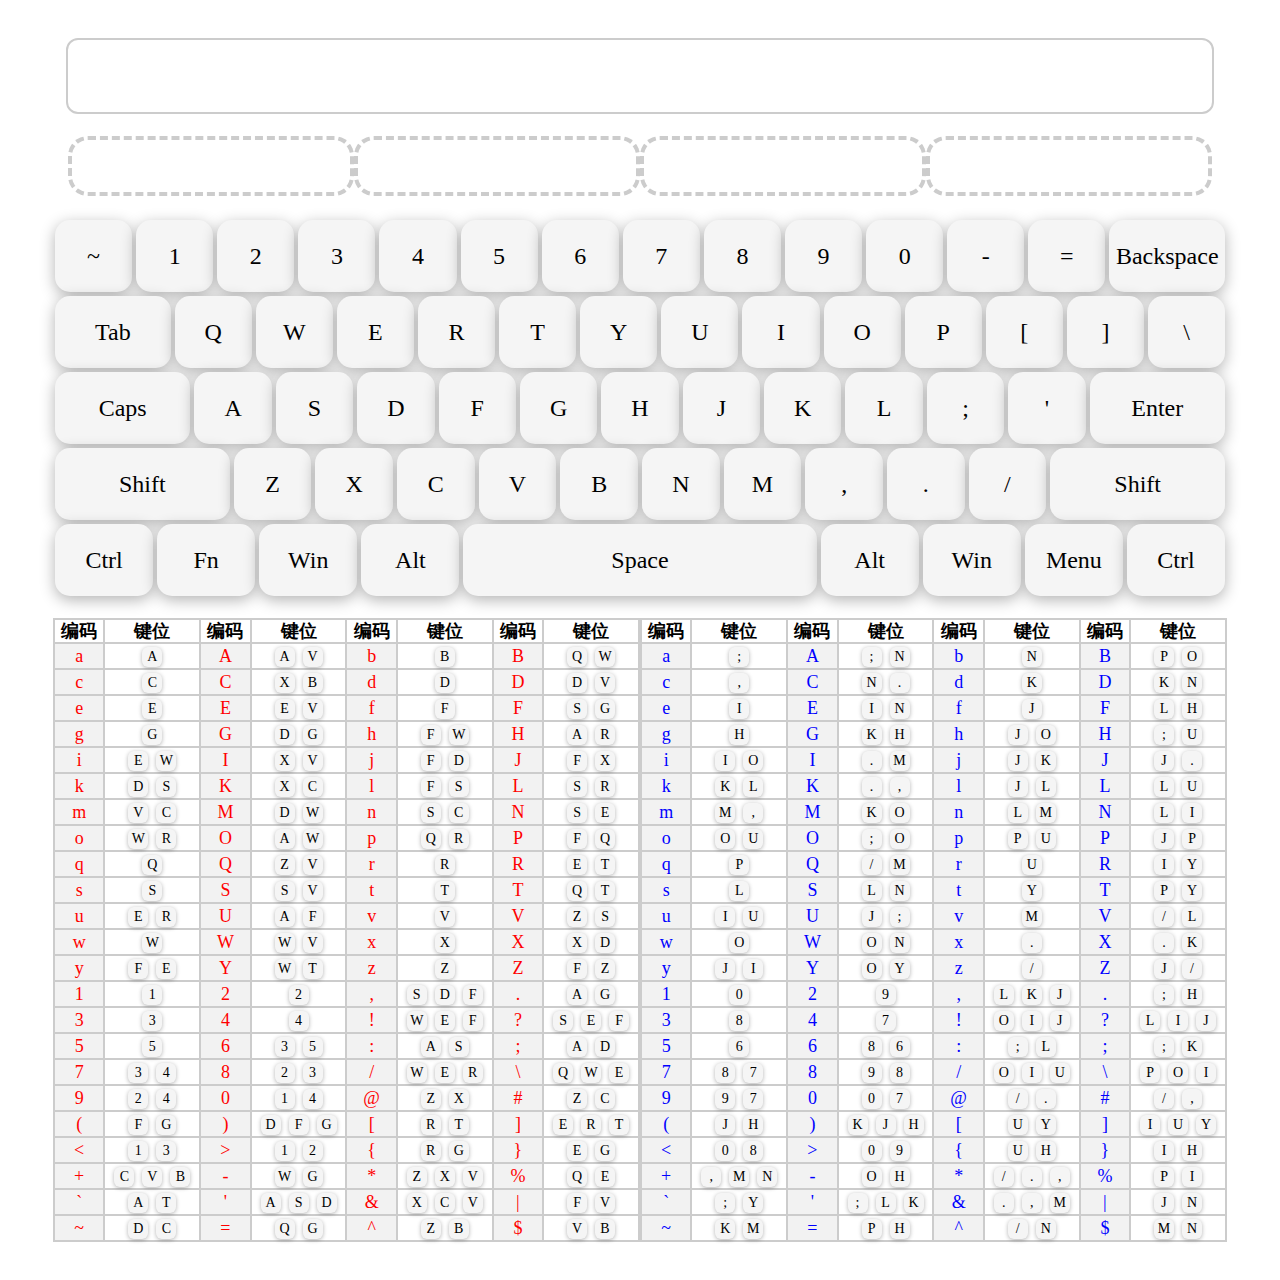
<file: practice/index.html>
<!DOCTYPE html>
<html lang="en">
<head>
    <meta charset="UTF-8">
    <title>猫师自然码并击</title>
</head>
<link href="./css/index.css" rel="stylesheet"/>
<link href="./css/input.css" rel="stylesheet"/>
<link href="./css/show.css" rel="stylesheet"/>
<link href="./css/keyboard.css" rel="stylesheet"/>
<link href="./css/table.css" rel="stylesheet"/>
<link href="./css/alert.css" rel="stylesheet"/>
<body>
<!-- 输入框 -->
<div class="input" onclick="openSetting()">
    <span class="after" id="after"></span>
    <span class="current" id="current"></span>
    <span class="before" id="before"></span>
</div>
<!-- 显示区 -->
<div class="show">
    <div class="item"></div>
    <div class="item"></div>
    <div class="item"></div>
    <div class="item"></div>
</div>
<!-- 键盘 -->
<div class="keyboard">
    <ul class="keys">
        <li style="flex: 4">~</li>
        <li class="letter" id="1" style="flex: 4">
            <div>1</div>
        </li>
        <li class="letter" id="2" style="flex: 4">
            <div>2</div>
        </li>
        <li class="letter" id="3" style="flex: 4">
            <div>3</div>
        </li>
        <li class="letter" id="4" style="flex: 4">
            <div>4</div>
        </li>
        <li class="letter" id="5" style="flex: 4">
            <div>5</div>
        </li>
        <li class="letter" id="6" style="flex: 4">
            <div>6</div>
        </li>
        <li class="letter" id="7" style="flex: 4">
            <div>7</div>
        </li>
        <li class="letter" id="8" style="flex: 4">
            <div>8</div>
        </li>
        <li class="letter" id="9" style="flex: 4">
            <div>9</div>
        </li>
        <li class="letter" id="0" style="flex: 4">
            <div>0</div>
        </li>
        <li style="flex: 4">-</li>
        <li style="flex: 4">=</li>
        <li style="flex: 6">Backspace</li>
    </ul>
    <ul class="keys">
        <li style="flex: 6">Tab</li>
        <li class="letter" id="q" style="flex: 4">
            <div>Q</div>
        </li>
        <li class="letter" id="w" style="flex: 4">
            <div>W</div>
        </li>
        <li class="letter" id="e" style="flex: 4">
            <div>E</div>
        </li>
        <li class="letter" id="r" style="flex: 4">
            <div>R</div>
        </li>
        <li class="letter" id="t" style="flex: 4">
            <div>T</div>
        </li>
        <li class="letter" id="y" style="flex: 4">
            <div>Y</div>
        </li>
        <li class="letter" id="u" style="flex: 4">
            <div>U</div>
        </li>
        <li class="letter" id="i" style="flex: 4">
            <div>I</div>
        </li>
        <li class="letter" id="o" style="flex: 4">
            <div>O</div>
        </li>
        <li class="letter" id="p" style="flex: 4">
            <div>P</div>
        </li>
        <li style="flex: 4">[</li>
        <li style="flex: 4">]</li>
        <li style="flex: 4">\</li>
    </ul>
    <ul class="keys">
        <li style="flex: 7">Caps</li>
        <li class="letter" id="a" style="flex: 4">
            <div>A</div>

        </li>
        <li class="letter" id="s" style="flex: 4">
            <div>S</div>

        </li>
        <li class="letter" id="d" style="flex: 4">
            <div>D</div>

        </li>
        <li class="letter" id="f" style="flex: 4">
            <div>F</div>

        </li>
        <li class="letter" id="g" style="flex: 4">
            <div>G</div>

        </li>
        <li class="letter" id="h" style="flex: 4">
            <div>H</div>

        </li>
        <li class="letter" id="j" style="flex: 4">
            <div>J</div>

        </li>
        <li class="letter" id="k" style="flex: 4">
            <div>K</div>

        </li>
        <li class="letter" id="l" style="flex: 4">
            <div>L</div>

        </li>
        <li class="letter" id=";" style="flex: 4">
            <div>;</div>
        </li>
        <li style="flex: 4">'</li>
        <li style="flex: 7">Enter</li>
    </ul>
    <ul class="keys">
        <li style="flex: 9">Shift</li>
        <li class="letter" id="z" style="flex: 4">
            <div>Z</div>
        </li>
        <li class="letter" id="x" style="flex: 4">
            <div>X</div>
        </li>
        <li class="letter" id="c" style="flex: 4">
            <div>C</div>
        </li>
        <li class="letter" id="v" style="flex: 4">
            <div>V</div>
        </li>
        <li class="letter" id="b" style="flex: 4">
            <div>B</div>
        </li>
        <li class="letter" id="n" style="flex: 4">
            <div>N</div>
        </li>
        <li class="letter" id="m" style="flex: 4">
            <div>M</div>
        </li>
        <li class="letter" id="," style="flex: 4">
            <div>,</div>
        </li>
        <li class="letter" id="." style="flex: 4">
            <div>.</div>
        </li>
        <li class="letter" id="/" style="flex: 4">
            <div>/</div>
        </li>
        <li style="flex: 9">Shift</li>
    </ul>
    <ul class="keys">
        <li style="flex: 5">Ctrl</li>
        <li style="flex: 5">Fn</li>
        <li style="flex: 5">Win</li>
        <li style="flex: 5">Alt</li>
        <li class="letter" id="␣" style="flex: 18">
            <div>Space</div>
        </li>
        <li style="flex: 5">Alt</li>
        <li style="flex: 5">Win</li>
        <li style="flex: 5">Menu</li>
        <li style="flex: 5">Ctrl</li>
    </ul>
</div>
<div class="table">
    <table class="content" id="tableLeft"></table>
    <table class="content" id="tableRight"></table>
</div>
<!-- 设置 -->
<div class="alert" id="alert" onclick="closeSetting()" style="display: none;">
    <div class="setting" onclick="event.stopPropagation();">
        <form class="form" onsubmit="execute(event)">
            <label for="txt">
                <textarea class="text" id="txt" maxlength="4096" placeholder="请输入文本" rows="4"></textarea>
            </label>
            <div class="checkboxes">
                <div class="checkbox">
                    <label>
                        <input checked id="showCode" name="showCode" type="checkbox"><span>显示编码</span>
                    </label>
                </div>
                <div class="checkbox">
                    <label>
                        <input checked id="showDesc" name="showDesc" type="checkbox"><span>显示详情</span>
                    </label>
                </div>
                <div class="checkbox">
                    <label>
                        <input checked id="showKeyboard" name="showKeyboard" type="checkbox"><span>显示键位</span>
                    </label>
                </div>
                <div class="checkbox">
                    <label>
                        <input id="showAuxiliary" name="showAuxiliary" onchange="showAuxiliaryChange()" type="checkbox"><span>辅助编码</span>
                    </label>
                </div>
            </div>
            <div class="radio">
                <label>
                    <input checked disabled name="auxiliary" onclick="auxiliaryValueChange(this)" type="radio" value="1"><span>一级辅</span>
                </label>
                <label>
                    <input disabled name="auxiliary" onclick="auxiliaryValueChange(this)" type="radio" value="2"><span>二级辅</span>
                </label>
                <label>
                    <input disabled name="auxiliary" onclick="auxiliaryValueChange(this)" type="radio" value="3"><span>三级辅</span>
                </label>
            </div>
            <button class="button" type="submit">提&nbsp;交</button>
        </form>
    </div>
</div>
</body>
<script src="./js/data.js"></script>
<script src="./js/keyMap.js"></script>
<script src="./js/fuMap.js"></script>
<script src="./js/table.js"></script>
<script src="./js/index.js"></script>
</html>
</file>
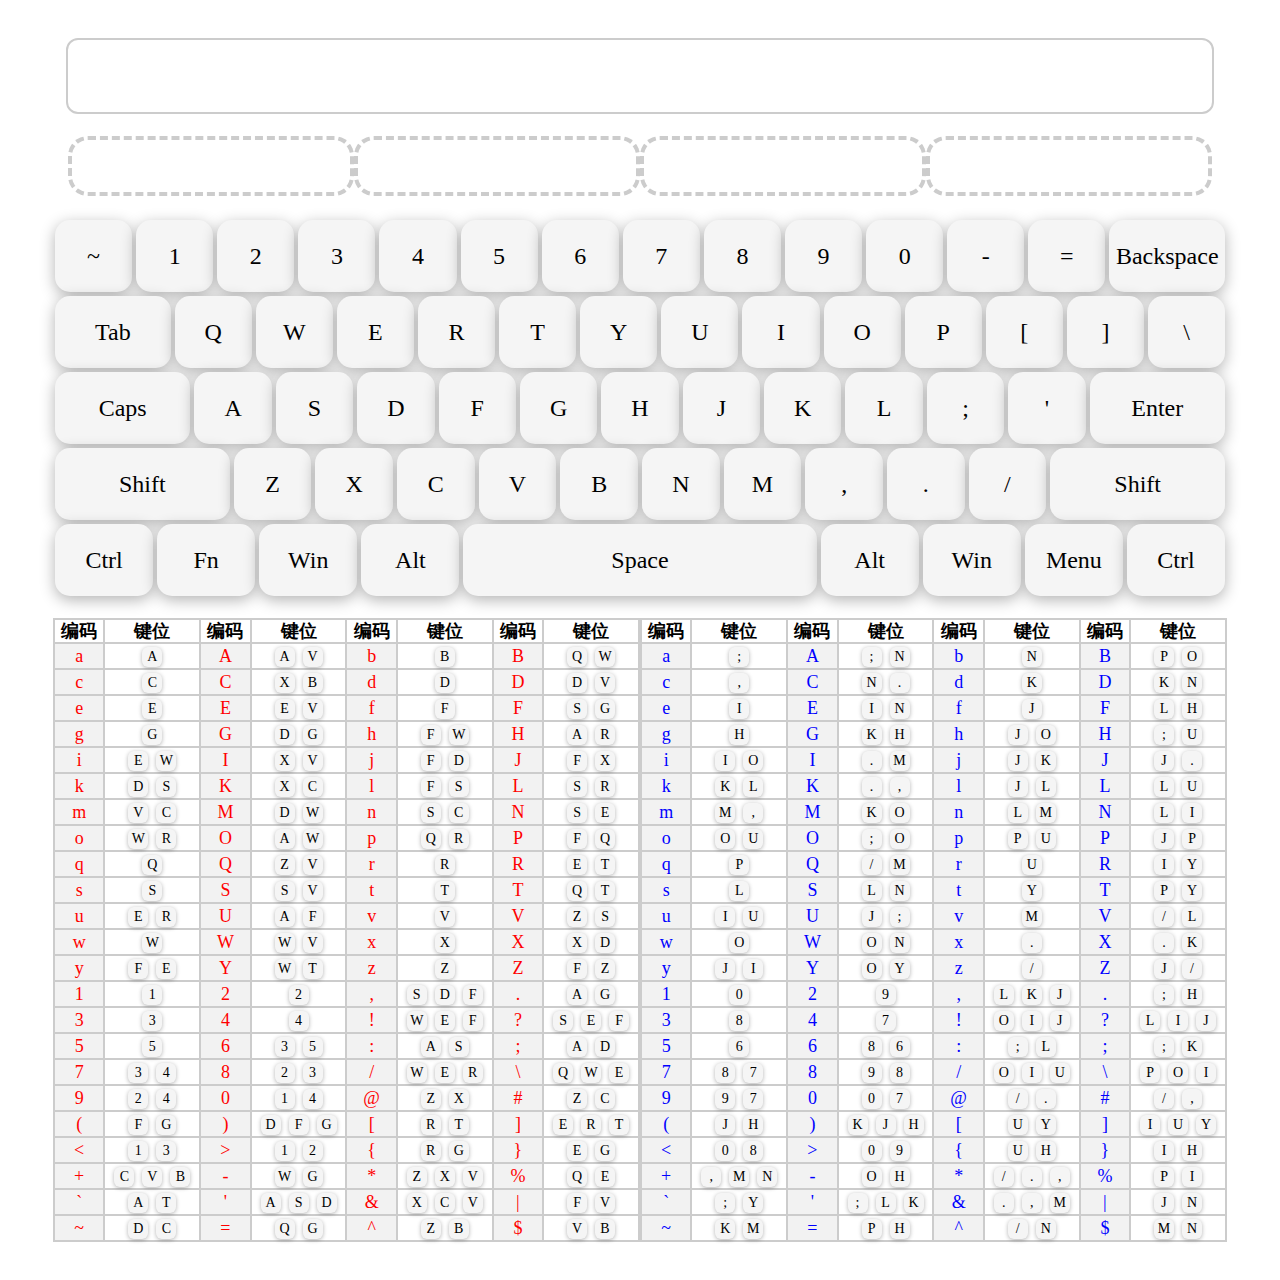
<file: practice/key.html>
<!DOCTYPE html>
<html lang="en">
	<head>
		<meta charset="UTF-8">
		<title>猫师自然码并击</title>
	</head>
	<link href="./css/index.css" rel="stylesheet" />
	<link href="./css/input.css" rel="stylesheet" />
	<link href="./css/show.css" rel="stylesheet" />
	<link href="./css/keyboard.css" rel="stylesheet" />
	<link href="./css/table.css" rel="stylesheet" />
	<link href="./css/alert.css" rel="stylesheet" />
	<body>
		<!-- 输入框 -->
		<div class="input" onclick="openSetting()">
			<span class="after" id="after"></span>
			<span class="current" id="current"></span>
			<span class="before" id="before"></span>
		</div>
		<!-- 显示区 -->
		<div class="show">
			<div class="item"></div>
			<div class="item"></div>
			<div class="item"></div>
			<div class="item"></div>
		</div>
		<!-- 键盘 -->
		<div class="keyboard">
			<ul class="keys">
				<li style="flex: 4">~</li>
				<li class="letter" id="1" style="flex: 4">
					<div>1</div>
				</li>
				<li class="letter" id="2" style="flex: 4">
					<div>2</div>
				</li>
				<li class="letter" id="3" style="flex: 4">
					<div>3</div>
				</li>
				<li class="letter" id="4" style="flex: 4">
					<div>4</div>
				</li>
				<li class="letter" id="5" style="flex: 4">
					<div>5</div>
				</li>
				<li class="letter" id="6" style="flex: 4">
					<div>6</div>
				</li>
				<li class="letter" id="7" style="flex: 4">
					<div>7</div>
				</li>
				<li class="letter" id="8" style="flex: 4">
					<div>8</div>
				</li>
				<li class="letter" id="9" style="flex: 4">
					<div>9</div>
				</li>
				<li class="letter" id="0" style="flex: 4">
					<div>0</div>
				</li>
				<li style="flex: 4">-</li>
				<li style="flex: 4">=</li>
				<li style="flex: 6">Backspace</li>
			</ul>
			<ul class="keys">
				<li style="flex: 6">Tab</li>
				<li class="letter" id="q" style="flex: 4">
					<div>Q</div>
				</li>
				<li class="letter" id="w" style="flex: 4">
					<div>W</div>
				</li>
				<li class="letter" id="e" style="flex: 4">
					<div>E</div>
				</li>
				<li class="letter" id="r" style="flex: 4">
					<div>R</div>
				</li>
				<li class="letter" id="t" style="flex: 4">
					<div>T</div>
				</li>
				<li class="letter" id="y" style="flex: 4">
					<div>Y</div>
				</li>
				<li class="letter" id="u" style="flex: 4">
					<div>U</div>
				</li>
				<li class="letter" id="i" style="flex: 4">
					<div>I</div>
				</li>
				<li class="letter" id="o" style="flex: 4">
					<div>O</div>
				</li>
				<li class="letter" id="p" style="flex: 4">
					<div>P</div>
				</li>
				<li style="flex: 4">[</li>
				<li style="flex: 4">]</li>
				<li style="flex: 4">\</li>
			</ul>
			<ul class="keys">
				<li style="flex: 7">Caps</li>
				<li class="letter" id="a" style="flex: 4">
					<div>A</div>

				</li>
				<li class="letter" id="s" style="flex: 4">
					<div>S</div>

				</li>
				<li class="letter" id="d" style="flex: 4">
					<div>D</div>

				</li>
				<li class="letter" id="f" style="flex: 4">
					<div>F</div>

				</li>
				<li class="letter" id="g" style="flex: 4">
					<div>G</div>

				</li>
				<li class="letter" id="h" style="flex: 4">
					<div>H</div>

				</li>
				<li class="letter" id="j" style="flex: 4">
					<div>J</div>

				</li>
				<li class="letter" id="k" style="flex: 4">
					<div>K</div>

				</li>
				<li class="letter" id="l" style="flex: 4">
					<div>L</div>

				</li>
				<li class="letter" id=";" style="flex: 4">
					<div>;</div>
				</li>
				<li style="flex: 4">'</li>
				<li style="flex: 7">Enter</li>
			</ul>
			<ul class="keys">
				<li style="flex: 9">Shift</li>
				<li class="letter" id="z" style="flex: 4">
					<div>Z</div>
				</li>
				<li class="letter" id="x" style="flex: 4">
					<div>X</div>
				</li>
				<li class="letter" id="c" style="flex: 4">
					<div>C</div>
				</li>
				<li class="letter" id="v" style="flex: 4">
					<div>V</div>
				</li>
				<li class="letter" id="b" style="flex: 4">
					<div>B</div>
				</li>
				<li class="letter" id="n" style="flex: 4">
					<div>N</div>
				</li>
				<li class="letter" id="m" style="flex: 4">
					<div>M</div>
				</li>
				<li class="letter" id="," style="flex: 4">
					<div>,</div>
				</li>
				<li class="letter" id="." style="flex: 4">
					<div>.</div>
				</li>
				<li class="letter" id="/" style="flex: 4">
					<div>/</div>
				</li>
				<li style="flex: 9">Shift</li>
			</ul>
			<ul class="keys">
				<li style="flex: 5">Ctrl</li>
				<li style="flex: 5">Fn</li>
				<li style="flex: 5">Win</li>
				<li style="flex: 5">Alt</li>
				<li class="letter" id="␣" style="flex: 18">
					<div>Space</div>
				</li>
				<li style="flex: 5">Alt</li>
				<li style="flex: 5">Win</li>
				<li style="flex: 5">Menu</li>
				<li style="flex: 5">Ctrl</li>
			</ul>
		</div>
		<div class="table">
			<table class="content" id="tableLeft"></table>
			<table class="content" id="tableRight"></table>
		</div>
		<!-- 设置 -->
		<div class="alert" id="alert" onmousedown="" style="display: none;">
			<div class="setting" onclick="e.stopPropagation();">
				<form class="form" onsubmit="execute(event)">
					<label for="txt">
						<textarea class="text" id="txt" maxlength="4096" placeholder="请输入文本" rows="4"></textarea>
					</label>
					<div class="checkboxes">
						<div class="checkbox">
							<label>
								<input checked id="showCode" name="showCode" type="checkbox"><span>显示编码</span>
							</label>
						</div>
						<div class="checkbox">
							<label>
								<input checked id="showDesc" name="showDesc" type="checkbox"><span>显示详情</span>
							</label>
						</div>
						<div class="checkbox">
							<label>
								<input checked id="showKeyboard" name="showKeyboard" type="checkbox"><span>显示键位</span>
							</label>
						</div>
						<div class="checkbox">
							<label>
								<input id="showAuxiliary" name="showAuxiliary" disabled onchange="showAuxiliaryChange()"
									type="checkbox"><span>辅助编码</span>
							</label>
						</div>
					</div>
					<div class="radio">
						<label>
							<input checked disabled name="auxiliary" onclick="auxiliaryValueChange(this)" type="radio"
								value="1"><span>一级辅</span>
						</label>
						<label>
							<input disabled name="auxiliary" onclick="auxiliaryValueChange(this)" type="radio"
								value="2"><span>二级辅</span>
						</label>
						<label>
							<input disabled name="auxiliary" onclick="auxiliaryValueChange(this)" type="radio"
								value="3"><span>三级辅</span>
						</label>
					</div>
					<button class="button" type="submit">提&nbsp;交</button>
				</form>
			</div>
		</div>
	</body>
	<script src="./js/key.js"></script>
	<script src="./js/keyMap.js"></script>
	<script src="./js/fuMap.js"></script>
	<script src="./js/table.js"></script>
	<script src="./js/index.js"></script>
</html>
</file>
<file: practice/css/index.css>
@font-face {
    font-family: TumanPUA;
    src: url(../font/TumanPUA.ttf);
}

body {
    padding: 10px;
}
</file>
<file: practice/css/input.css>
/*输入框*/
.input {
    width: 1144px;
    margin: 20px auto;
    padding: 0;
    border: 2px solid #ccc;
    height: 72px;
    line-height: 40px;
    border-radius: 12px;
    font-size: 32px;
    color: #333;
    display: flex;
    justify-content: flex-start;
    align-items: center;
    user-select: none;
    cursor: pointer;
    font-family: TumanPUA, serif;
}

/*输入框-未输入*/
.input .after {
    margin-left: 15px;
    background-color: #aaa;
    height: 40px;
    text-wrap: nowrap;
}

/*输入框-当前输入*/
.input .current {
    background-color: orangered;
    color: #fff;
    height: 40px;
}

/*输入框-已输入*/
.input .before {
    height: 40px;
    margin-right: 15px;
    text-wrap: nowrap;
}
</file>
<file: practice/css/show.css>
.show {
    display: flex;
    justify-content: space-between;
    align-items: center;
    width: 1144px;
    margin: 10px auto;
    padding: 0 15px;
    height: 64px;
    user-select: none;
}

.show .item {
    flex: 1;
    border: 4px dashed #ccc;
    border-radius: 20px;
    font-size: 32px;
    line-height: 52px;
    text-align: center;
    height: 52px;
    color: #444;
    display: flex;
    justify-content: center;
    align-items: center;
    font-family: TumanPUA, serif;
}

.show .item .left {
    color: red;
    font-weight: bold;
    transform: scale(1.1)
}

.show .item .right {
    color: blue;
    font-weight: bold;
    transform: scale(1.1)
}
</file>
<file: practice/css/keyboard.css>
/*键盘*/
.keyboard {
    user-select: none;
    cursor: pointer;
    width: 1174px;
    margin: 20px auto;
}

/*键盘按键每行*/
.keyboard .keys {
    display: flex;
    user-select: none;
    padding: 0;
    margin: 0;
    justify-content: space-between;
}

.keyboard .keys .left {
    background-color: rgba(255, 0, 0, 0.7);
}

.keyboard .keys .right {
    background-color: rgba(0, 0, 255, 0.7);
}

.keyboard .keys .keyCode {
    background-color: rgba(0, 255, 0, 0.7);
}

.keyboard .keys .active {
    background-color: rgba(0, 0, 0, 0.2);
}

/*键盘按键*/
.keyboard .keys li {
    box-shadow: 0 -6px 10px rgba(255, 255, 255, 0), 0 4px 15px rgba(0, 0, 0, 0.3);
    font-size: 24px;
    height: 72px;
    line-height: 72px;
    background-color: #f5f5f5;
    border-radius: 15px;
    text-align: center;
    list-style: none;
    margin: 2px;
    transition: background .2s;
}
</file>
<file: practice/css/table.css>
.table {
    display: flex;
    justify-content: space-between;
    width: 1174px;
    margin: 20px auto;
}

.table .content {
    border-collapse: collapse;
    font-size: 18px;
    line-height: 20px;
    text-align: center;
}

.table th {
    border: 2px solid #ccc;
}

.table td {
    border: 2px solid #ccc;
}

.table .keyCode {
    cursor: pointer;
    background-color: rgba(0, 0, 0, 0.05);
}

.table .keyCode:hover {
    background-color: rgba(0, 0, 0, 0.1);
}

.table .left {
    color: red;
}

.table .right {
    color: blue;
}

.table span {
    display: inline-block;
    box-sizing: border-box;
    box-shadow: 0 -2px 3px rgba(255, 255, 255, 0), 0 1px 4px rgba(0, 0, 0, 0.3);
    font-size: 14px;
    width: 20px;
    height: 20px;
    line-height: 20px;
    background-color: #f5f5f5;
    border-radius: 6px;
    text-align: center;
    list-style: none;
    margin: 0 4px;
}
</file>
<file: practice/css/alert.css>
/*弹出层*/
.alert {
	width: 100%;
	height: 100%;
	position: fixed;
	top: 0;
	left: 0;
	background-color: rgba(0, 0, 0, .5);
	z-index: 100;
	display: flex;
	justify-content: center;
	align-items: center;
}

/*设置框*/
.alert .setting {
	width: 800px;
	background-color: #fff;
	border-radius: 20px;
	padding: 20px;
}

/*表单*/
.alert .setting .form {
	width: 100%;
	height: auto;
	position: sticky;
	top: -160px;
}

/*文本域*/
.alert .setting .form .text {
	width: 100%;
	box-sizing: border-box;
	height: auto;
	border: 0;
	border-radius: 10px;
	padding: 20px;
	font-size: 24px;
	line-height: 30px;
	background-color: #f5f5f5;
	outline: none;
	resize: none;
	overflow: auto;
}

/*复选框容器*/
.alert .setting .form .checkboxes {
	display: flex;
	width: 100%;
	height: 30px;
	font-size: 22px;
	line-height: 24px;
	justify-content: space-between;
}

/*复选框*/
.alert .setting .form .checkbox {
	flex: 1;
	width: auto;
	text-align: center;
}

/*复选框图标*/
.alert .setting .form .checkbox input {
	position: relative;
	width: 15px;
	height: 15px;
	margin-right: 5px;
	cursor: pointer;
}

/*复选框图标样式*/
.alert .setting .form .checkbox input:after {
	display: inline-block;
	content: "";
	width: 24px;
	height: 24px;
	border-radius: 5px;
	background: #fff;
	border: 1px solid #ddd;
}

/*复选框选中图标*/
.alert .setting .form .checkbox input:checked:after {
	content: "✓";
	font-size: 20px;
	line-height: 24px;
	font-weight: bold;
	color: #fff;
	background-color: blue;
	text-align: center;
}

/*复选框文字*/
.alert .setting .form .checkbox span {
	width: auto;
	position: relative;
	left: 12px;
	top: 5px;
	cursor: pointer;
	user-select: none;
}

/*单选框容器*/
.alert .setting .form .radio {
	display: flex;
	width: 100%;
	height: 38px;
	font-size: 18px;
	line-height: 38px;
	justify-content: space-between;
	box-sizing: border-box;
	margin-top: 10px;
}

/*单选框*/
.alert .setting .form label {
	flex: 1;
	width: auto;
	text-align: center;
}

/*单选框图标*/
.alert .setting .form .radio input {
	transform: scale(1.5);
	margin-right: 10px;
	cursor: pointer;
}

/*单选框文字*/
.alert .setting .form .radio span {
	width: auto;
	cursor: pointer;
	user-select: none;
}

/*按钮*/
.alert .setting .form .button {
	width: 100%;
	background-color: orangered;
	height: 50px;
	border: 0;
	border-radius: 10px;
	color: #fff;
	font-size: 20px;
	line-height: 50px;
	margin-top: 10px;
	text-align: center;
	cursor: pointer;
	user-select: none;
}

/*按钮按下*/
.alert .setting .form .button:active {
	opacity: 0.7;
}
</file>
